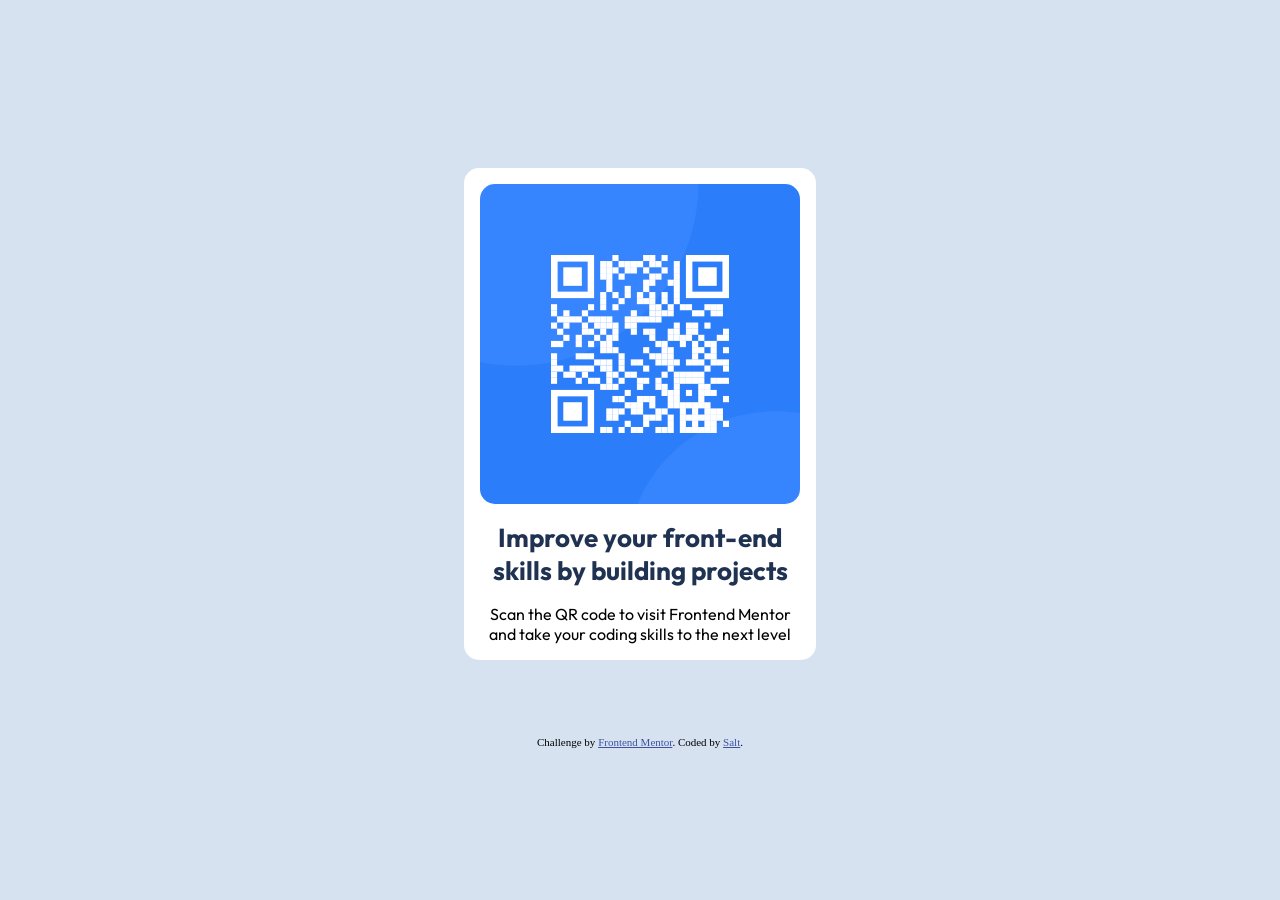
<file: index.html>
<!DOCTYPE html>
<html lang="en">
<head>
  <meta charset="UTF-8">
  <meta name="viewport" content="width=device-width, initial-scale=1.0"> 

  <link rel="icon" type="image/png" sizes="32x32" href="./images/favicon-32x32.png">
  
  <title>Frontend Mentor | QR code component</title>
   <link rel="stylesheet" href="style.css">
   <link rel="stylesheet" href="https://fonts.googleapis.com/css2?family=Outfit:wght@400;700&display=swap">
</head>
<body>
  <main>
   <figure class="card">
     <img 
     class="qr-code"
     src="images/image-qr-code.png"
     alt="qr-code"
     />
     <h1>
       Improve your front-end skills by building projects
     </h1>
     <figcaptionp>
       Scan the QR code to visit Frontend Mentor and take your coding skills to the next level
     </figcaption>
   </figure>
  </main>
  <footer class="attribution"> 
    Challenge by <a href="https://www.frontendmentor.io?ref=challenge">Frontend Mentor</a>. 
    Coded by <a href="https://github.com/salt8210/FrontendMentor_QR">Salt</a>.
  </footer>
</body>
</html>
</file>
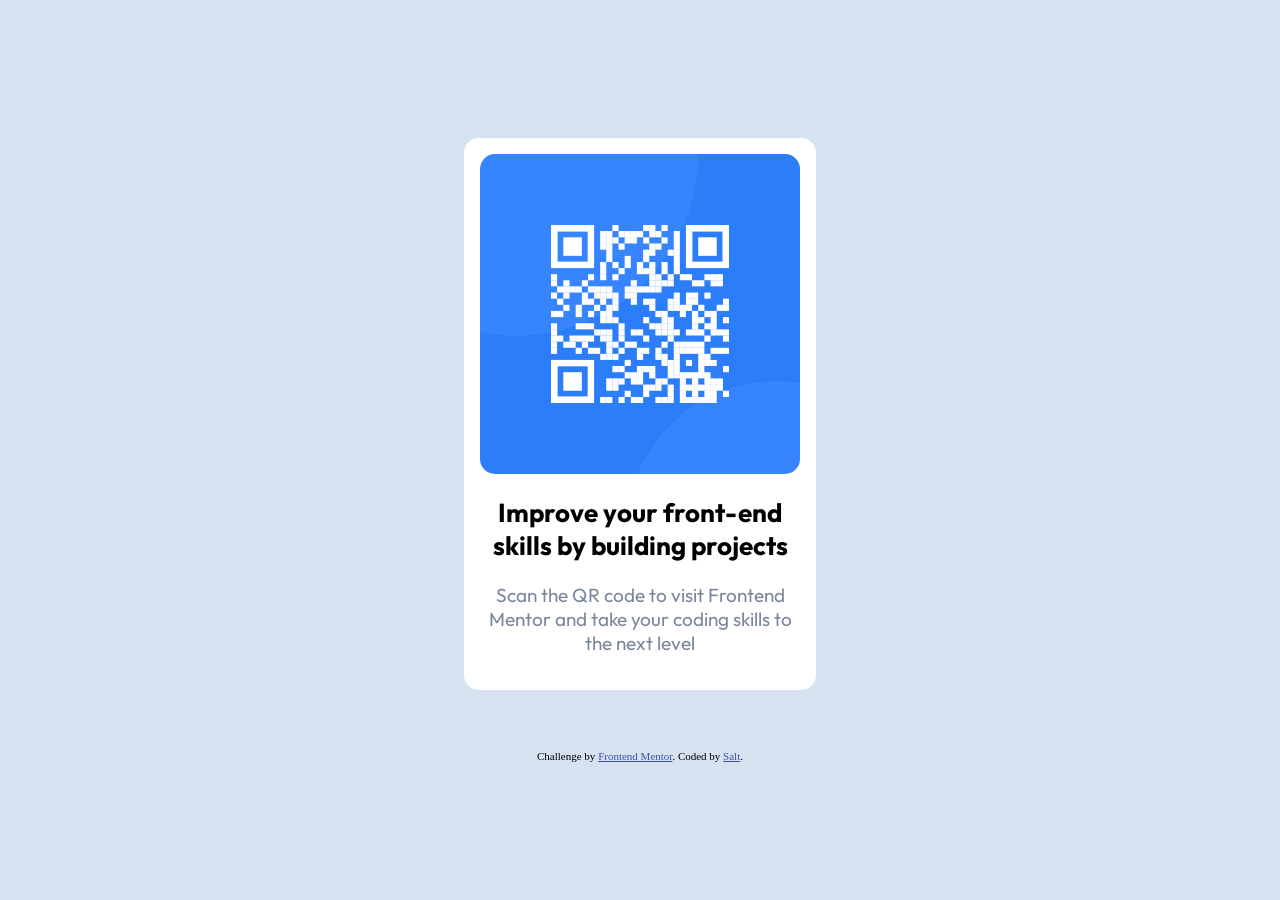
<file: qr-code-component-main/index.html>
<!DOCTYPE html>
<html lang="en">
<head>
  <meta charset="UTF-8">
  <meta name="viewport" content="width=device-width, initial-scale=1.0"> <!-- displays site properly based on user's device -->

  <link rel="icon" type="image/png" sizes="32x32" href="./images/favicon-32x32.png">
  
  <title>Frontend Mentor | QR code component</title>
   <link rel="stylesheet" href="style.css">
   <link rel="stylesheet" href="https://fonts.googleapis.com/css2?family=Outfit:wght@400;700&display=swap">
</head>
<body>
  <div class="card">
    <img 
     class="QR-code"
     src="images/image-qr-code.png"
     alt="QR-code"
    />
    <h2>
      Improve your front-end skills by building projects
    </h2>
    <p>
      Scan the QR code to visit Frontend Mentor and take your coding skills to the next level
    </p>
  </div>
  
  <div class="attribution">
    Challenge by <a href="https://www.frontendmentor.io?ref=challenge" target="_blank">Frontend Mentor</a>. 
    Coded by <a href="https://github.com/salt8210/FrontendMentor_QR">Salt</a>.
  </div>
</body>
</html>
</file>
<file: style.css>
/* style.cssを記載 */


/* 共通はここに記載 */
body{
    /* レイアウト */
    display: flex; /* 子要素=body内のパーツのレイアウトを指定する */
    flex-direction: column; /* 子要素を縦並びにする */
    justify-content: center; /* 縦中央 */
    align-items: center; /* 横中央 */
    min-height: 100vh;
    margin: 0;
    /* サイズ・余白 */
    width: 100%;
    /* 色 */
    background-color:hsl(212, 45%, 89%);
    /* テキスト */
    text-align: center;
}

/* 各項目のみの時は以下に記載 */
/* 大枠→各パーツの順、画面上の配置→どんな箱→どう見える→文字どうなってると上から読めるように書く */
.card{
    /* レイアウト */
    /* サイズ・余白 */
    max-width: 320px; 
    padding: 16px;
    border-radius: 15px;
    /* 色 */
    background-color:white;
    /* テキスト */
    font-family: "Outfit", sans-serif;
}

.card .qr-code{
    /* レイアウト */
    /* サイズ・余白 */
    width: 100%;
    display: block;
    margin: 0 auto;
    border-radius: 15px;
    /* 色 */
    /* テキスト */
}

.card h1{
    /* レイアウト */
    /* サイズ・余白 */
    /* 色 */
    color: hsl(218, 44%, 22%);
    /* テキスト */
    font-size: 26px;
}

.card figcaption{
    /* レイアウト */
    /* サイズ・余白 */
    /* 色 */
    color: hsl(220, 15%, 55%);
    /* テキスト */
    font-size: 19px;
}

.attribution {
    /* レイアウト */
    /* サイズ・余白 */
    margin-top: 60px;
    /* 色 */ 
    /* テキスト */
    font-size: 11px; 
}

.attribution a { 
    /* レイアウト */
    /* サイズ・余白 */
    /* 色 */
    color: hsl(228, 45%, 44%); 
    /* テキスト */
}
</file>
<file: qr-code-component-main/style.css>
/* style.cssを記載 */


/* 共通はここに記載 */
body{
    /* レイアウト */
    display: flex; /* 子要素=bodyないのパーツのレイアウトを指定する */
    flex-direction: column; /* 子要素を縦並びにする */
    justify-content: center; /* 縦中央 */
    align-items: center; /* 横中央 */
    min-height: 100vh;
    margin: 0;
    /* サイズ・余白 */
    width: 100%;
    /* 色 */
    background-color:hsl(212, 45%, 89%);
    /* テキスト */
    text-align: center;
}

/* 各項目のみの時は以下に記載 */
/* 大枠→各パーツの順、画面上の配置→どんな箱→どう見える→文字どうなってると上から読めるように書く */
.card{
    /* レイアウト */
    /* サイズ・余白 */
    max-width: 320px; 
    padding: 16px;
    border-radius: 15px;
    /* 色 */
    background-color:white;
    /* テキスト */
    font-family: "Outfit", sans-serif;
}

.QR-code{
    /* レイアウト */
    /* サイズ・余白 */
    width: 100%;
    display: block;
    margin: 0 auto;
    border-radius: 15px;
    /* 色 */
    /* テキスト */
}

h2{
    /* レイアウト */
    /* サイズ・余白 */
    /* 色 */
    /* テキスト */
    font-size: 26px;
}

p{
    /* レイアウト */
    /* サイズ・余白 */
    /* 色 */
    color: hsl(220, 15%, 55%);
    /* テキスト */
    font-size: 19px;
}

.attribution {
    /* レイアウト */
    /* サイズ・余白 */
    margin-top: 60px;
    /* 色 */ 
    /* テキスト */
    font-size: 11px; 
}

.attribution a { 
    /* レイアウト */
    /* サイズ・余白 */
    /* 色 */
    color: hsl(228, 45%, 44%); 
    /* テキスト */
}
</file>
